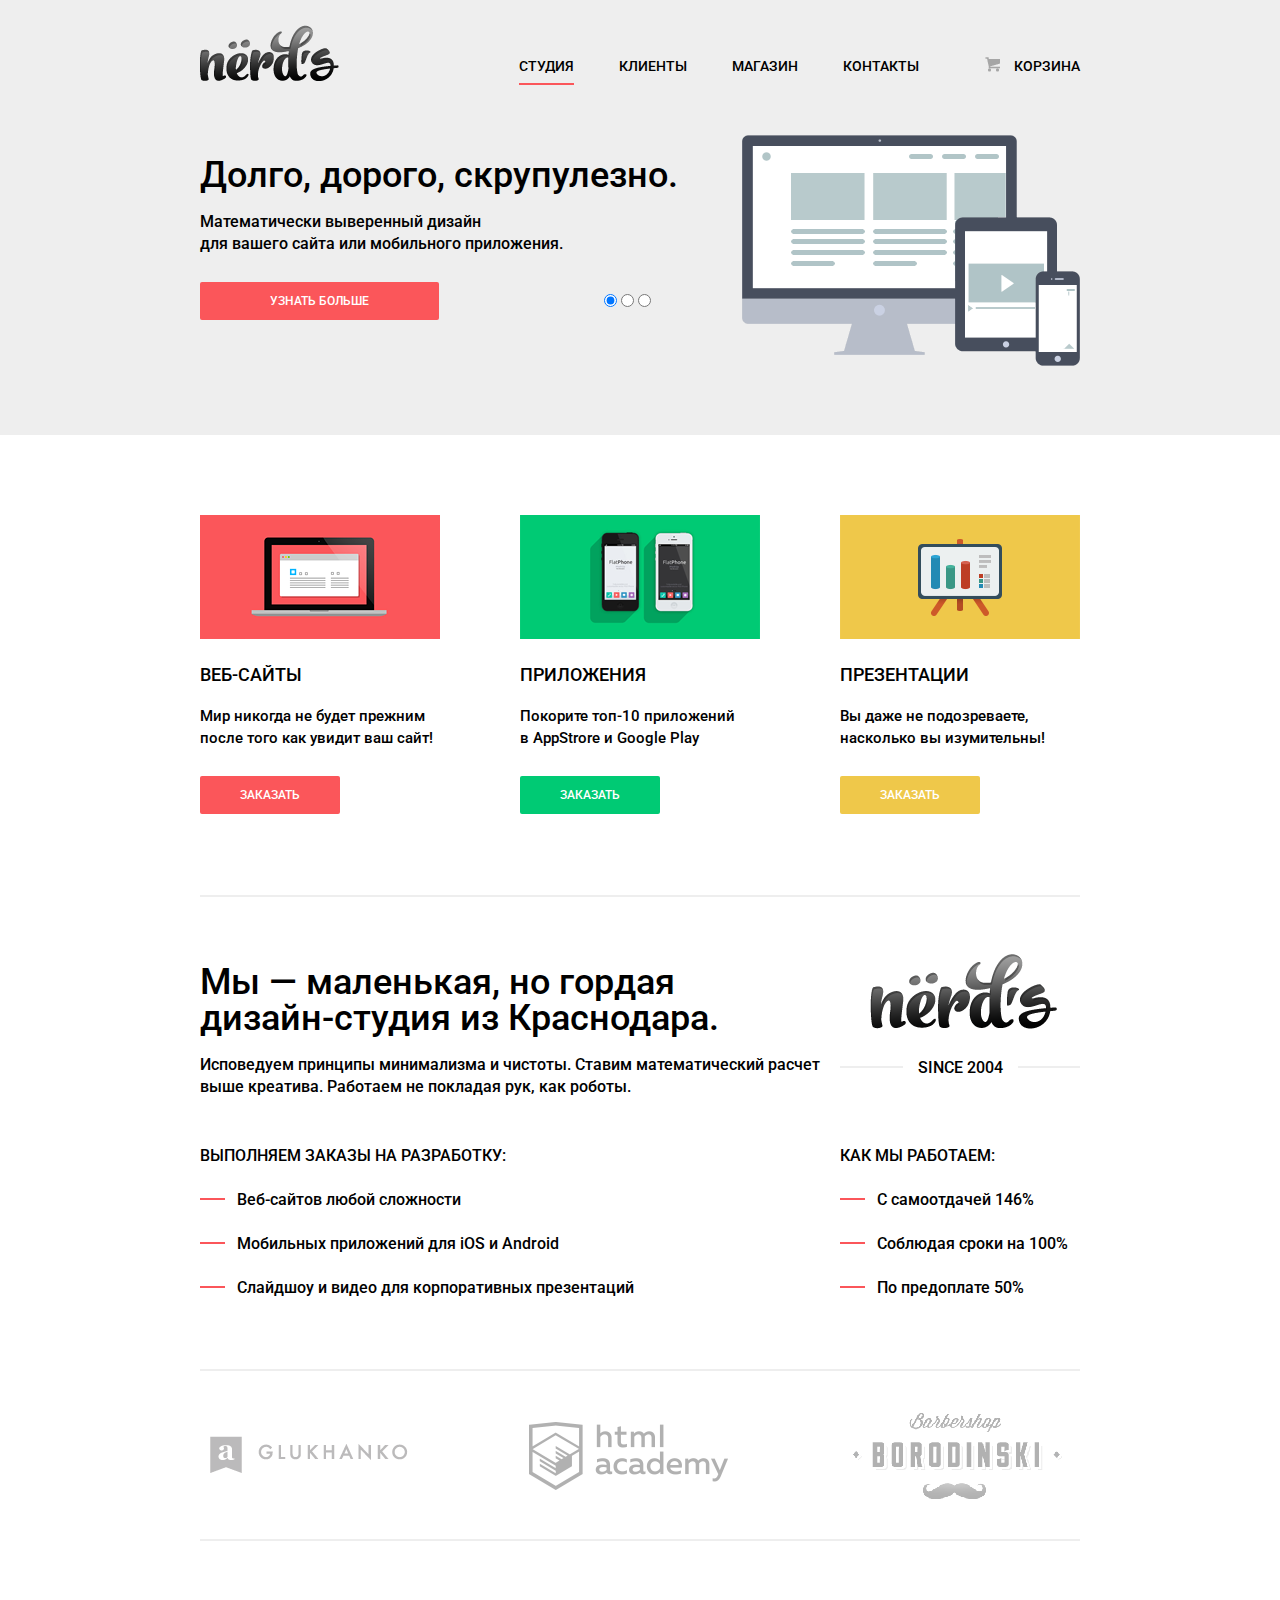
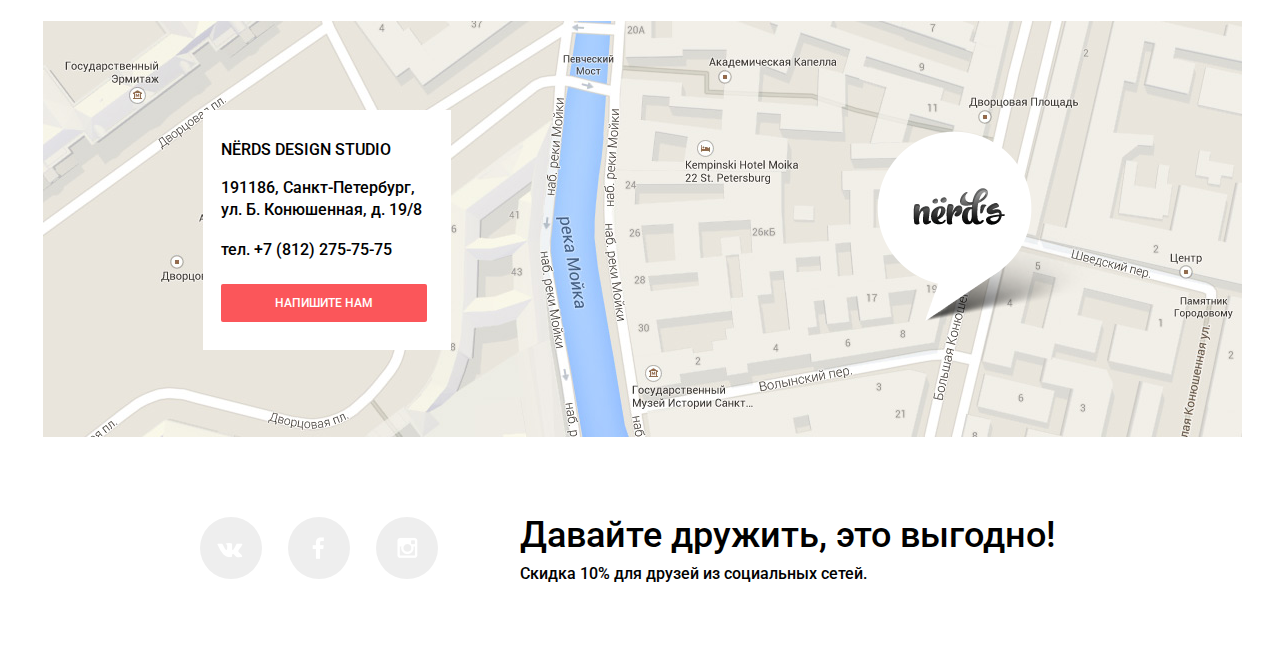
<file: index.html>
<!DOCTYPE html>
<html>
  <head>
    <meta charset="utf-8">
    <title>Nerds</title>
    <link href="https://fonts.googleapis.com/css?family=Roboto:400,500&amp;subset=cyrillic" rel="stylesheet">
    <link rel="stylesheet" href="css/normalize.css">
    <link rel="stylesheet" href="css/style.css">
  </head>
  <body class="inner-content">
    <header class="main-header">
      <div class="container clearfix">
        <div class="header">
          <nav class="main-navigation">
            <img class="logo-inner" src="img/top-logo.png" width="139px" height="56px">
            <ul>
              <li class="active">
                <span>Студия</span>
              </li>
              <li>
                <a href="#">Клиенты</a>
              </li>
              <li>
                <a href="#">Магазин</a>
              </li>
              <li>
                <a href="#">Контакты</a>
              </li>
            </ul>
          </nav>
          <div class="basket">
            <a class="login" href="#">Корзина</a>
          </div>
        </div>
      </div>
      <div class="container clearfix">
        <div class="slider-1 show">
          <div class="slider-left">
              <h2>Долго, дорого, скрупулезно.</h2>
              <p>Математически выверенный дизайн<br> для вашего сайта или мобильного приложения.</p>
            <a class="btn slider-btn red" href="#">Узнать больше</a>
            <div class="slider-controller">
              <input class="s1" type="radio" name="slider1" value="1" checked></input>
              <input class="s2" type="radio" name="slider1" value="2"></input>
              <input class="s3" type="radio" name="slider1" value="3"></input>
            </div>
          </div>
          <div class="slider-right">
            <img class="slider-img" src="img/Slider-1.png" width="340px" height="320px">
          </div>
        </div>
        <div class="slider-2">
          <div class="slider-left">
            <h2>Любите ли вы математику,<br> как любим ее мы?</h2>
            <p>Нашим дизайнерам мы удаляем нейроны, ответственные<br> за креатив, чтобы дать им возможность все просчитать</p>
            <a class="btn slider-btn red" href="#">Узнать больше</a>
            <div class="slider-controller">
              <input class="s4" type="radio" name="slider2" value="4"></input>
              <input class="s5" type="radio" name="slider2" value="5" checked></input>
              <input class="s6" type="radio" name="slider2" value="6"></input>
            </div>
          </div>
          <div class="slider-right">
            <img class="slider-img" src="img/Slider-2.png" width="340x" height="320px">
          </div>
        </div>
        <div class="slider-3">
          <div class="slider-left">
            <h2>Только наркотики,<br> только хардкор!</h2>
            <p>Все дизайнерские решения в нашей компании принимаются<br> только под воздействием качественных галлюциногенов</p>
            <a class="btn slider-btn red" href="#">Узнать больше</a>
            <div class="slider-controller">
              <input class="s7" type="radio" name="slider3" value="7"></input>
              <input class="s8" type="radio" name="slider3" value="8"></input>
              <input class="s9" type="radio" name="slider3" value="9" checked></input>
            </div>
          </div>
          <div class="slider-right">
            <img class="slider-img" src="img/Slider-3.png" width="340x" height="320px">
          </div>
        </div>
    </header>
    <main class="container">
      <section class="features clearfix">
        <div class="features-item">
          <img src="img/web-sites.png" width="240" height="124">
          <h3 class="features-name">Веб-сайты</h3>
          <p>Мир никогда не будет прежним<br> после того как увидит ваш сайт!</p>
          <a class="btn features-btn red" href="#">Заказать</a>
        </div>
        <div class="features-item">
          <img src="img/apps.png" width="240" height="124">
          <h3 class="features-name">Приложения</h3>
          <p>Покорите топ-10 приложений<br> в AppStrore и Google Play</p>
          <a class="btn features-btn green" href="#">Заказать</a>
        </div>
        <div class="features-item">
          <img src="img/presentation.png" width="240" height="124">
          <h3 class="features-name">Презентации</h3>
          <p>Вы даже не подозреваете,<br> насколько вы изумительны!</p>
          <a class="btn features-btn yellow" href="#">Заказать</a>
        </div>
      </section>
      <section class="promo clearfix">
        <div class="promo-left">
          <h2>Мы — маленькая, но гордая<br> дизайн-студия из Краснодара. </h2>
          <p>Исповедуем принципы минимализма и чистоты. Ставим математический расчет выше креатива. Работаем не покладая рук, как роботы.</p>
        </div>
        <div class="promo-right">
          <div class="promo-logo-container">
            <img class="promo-logo" src="img/nerds-logo-big.png" with="187px" height="75px">
          </div>
          <div class="tagline-wrapper">
            <p>since 2004</p>
          </div>
        </div>
      </section>
      <section class="promo2 clearfix">
        <div class="promo-left">
          <ul>
            <lh>Выполняем заказы на разработку:</lh>
            <li>Веб-сайтов любой сложности</li>
            <li>Мобильных приложений для iOS и Android</li>
            <li>Слайдшоу и видео для корпоративных презентаций</li>
          </ul>
        </div>
        <div class="promo-right">
          <ul>
            <lh>КАК Мы работаем:</lh>
            <li>С самоотдачей 146%</li>
            <li>Соблюдая сроки на 100%</li>
            <li>По предоплате 50%</li>
          </ul>
        </div>
      </section>
      <div class="partners-logos clearfix">
          <a class="partners-logo" href="#"><img src="img/glukhano-active.png"></a>
          <a class="partners-logo" href="#"><img src="img/html-academy-active.png"></a>
          <a class="partners-logo" href="#"><img src="img/borodinsky-active.png"></a>
      </div>
    </main>
    <div class="map">
      <div class="contacts">
      <div class="contacts-header">NЁRDS DESIGN STUDIO</div>
      <p>191186, Санкт-Петербург,<br> ул. Б. Конюшенная, д. 19/8</p>
      <p>тел. +7 (812) 275-75-75</p>
      <a href="#" class="btn contacts-btn red">Напишите нам</a>
      </div>
      <div class="map-marker">
        <img src="img/nerds-marker-background.png">
      </div>
      <div class="map-marker-logo">
        <img src="img/nerds-marker.png">
      </div>


      <img src="img/map.jpg">

    </div>
    <footer class="container clearfix">
      <div class="left-footer">
        <div class="round-btn">
          <div class="vk">
            <img src="img/.icon-vk.png">
          </div>
        </div>
        <div class="round-btn">
          <div class="fb">
            <img src="img/.icon-facebook.png">
          </div>
        </div>
        <div class="round-btn">
          <div class="inst">
            <img src="img/.icon-instagramm.png">
          </div>
        </div>
      </div>
      <div class="right-footer">
        <h2>Давайте дружить, это выгодно!</h2>
        <p>Скидка 10% для друзей из социальных сетей.</p>
      </div>
    </footer>
    <div class="modal-content">
      <button class="modal-content-close" type="button" title="Закрыть">Закрыть</button>
      <form class="post-form" action="https://echo.htmlacademy.ru" method="post">
      <div class="post-top-part clearfix">
        <div class="post-form-left">
          <label>Ваше имя:
            <input class="user" type="text" name="user" placeholder="представьтесь, пожалуйста">
          </label>
        </div>
        <div class="post-form-right">
          <label>Ваш e-mail:
            <input class="email" type="text" name="email" placeholder="для отправки ответа">
          </label>
        </div>
      </div>
        <div class="post-form-text">
          <label class="email-text">
            Текст письма:
            <textarea class="email-area" rows="5">В СВОБОДНОЙ ФОРМЕ</textarea>
          </label>
          <button class="btn post-form-btn red" type="submit">Отправить</button>
        </div>
      </form>
    </div>
    <script>
      var slider1 = document.querySelector(".slider-1");
      var slider2 = document.querySelector(".slider-2");
      var slider3 = document.querySelector(".slider-3");
      var s2 = document.querySelector(".s2");
      var s3 = document.querySelector(".s3");
      var s4 = document.querySelector(".s4");
      var s6 = document.querySelector(".s6");
      var s7 = document.querySelector(".s7");
      var s8 = document.querySelector(".s8");
      var link = document.querySelector(".contacts-btn");
      var popup = document.querySelector(".modal-content");
      var close = popup.querySelector(".modal-content-close");

      link.addEventListener("click", function(){
        event.preventDefault();
        popup.classList.toggle("modal-content-show");
      });
      close.addEventListener("click", function(event) {
        event.preventDefault();
        popup.classList.remove("modal-content-show");

      });

      s2.addEventListener("click", function(event){
        event.preventDefault();
        if (slider1.classList.contains("show")){
          slider1.classList.remove("show");
        }
        if (!slider2.classList.contains("show")){
          slider2.classList.add("show");
        }
        if (slider3.classList.contains("show")){
          slider3.classList.remove("show");
        }
      });

      s3.addEventListener("click", function(event){
        event.preventDefault();
        if (slider1.classList.contains("show")){
          slider1.classList.remove("show");
        }
        if (slider2.classList.contains("show")){
          slider2.classList.remove("show");
        }
        if (!slider3.classList.contains("show")){
          slider3.classList.add("show");
        }
      });

      s4.addEventListener("click", function(event){
        event.preventDefault();
        if (!slider1.classList.contains("show")){
          slider1.classList.add("show");
        }
        if (slider2.classList.contains("show")){
          slider2.classList.remove("show");
        }
        if (slider3.classList.contains("show")){
          slider3.classList.remove("show");
        }
      });

      s6.addEventListener("click", function(event){
        event.preventDefault();
        if (slider1.classList.contains("show")){
          slider1.classList.remove("show");
        }
        if (slider2.classList.contains("show")){
          slider2.classList.remove("show");
        }
        if (!slider3.classList.contains("show")){
          slider3.classList.add("show");
        }
      });

      s7.addEventListener("click", function(event){
        event.preventDefault();
        if (!slider1.classList.contains("show")){
          slider1.classList.add("show");
        }
        if (slider2.classList.contains("show")){
          slider2.classList.remove("show");
        }
        if (slider3.classList.contains("show")){
          slider3.classList.remove("show");
        }
      });

      s8.addEventListener("click", function(event){
        event.preventDefault();
        if (slider1.classList.contains("show")){
          slider1.classList.remove("show");
        }
        if (!slider2.classList.contains("show")){
          slider2.classList.add("show");
        }
        if (slider3.classList.contains("show")){
          slider3.classList.remove("show");
        }
      });

    </script>
  </body>
</html>
</file>
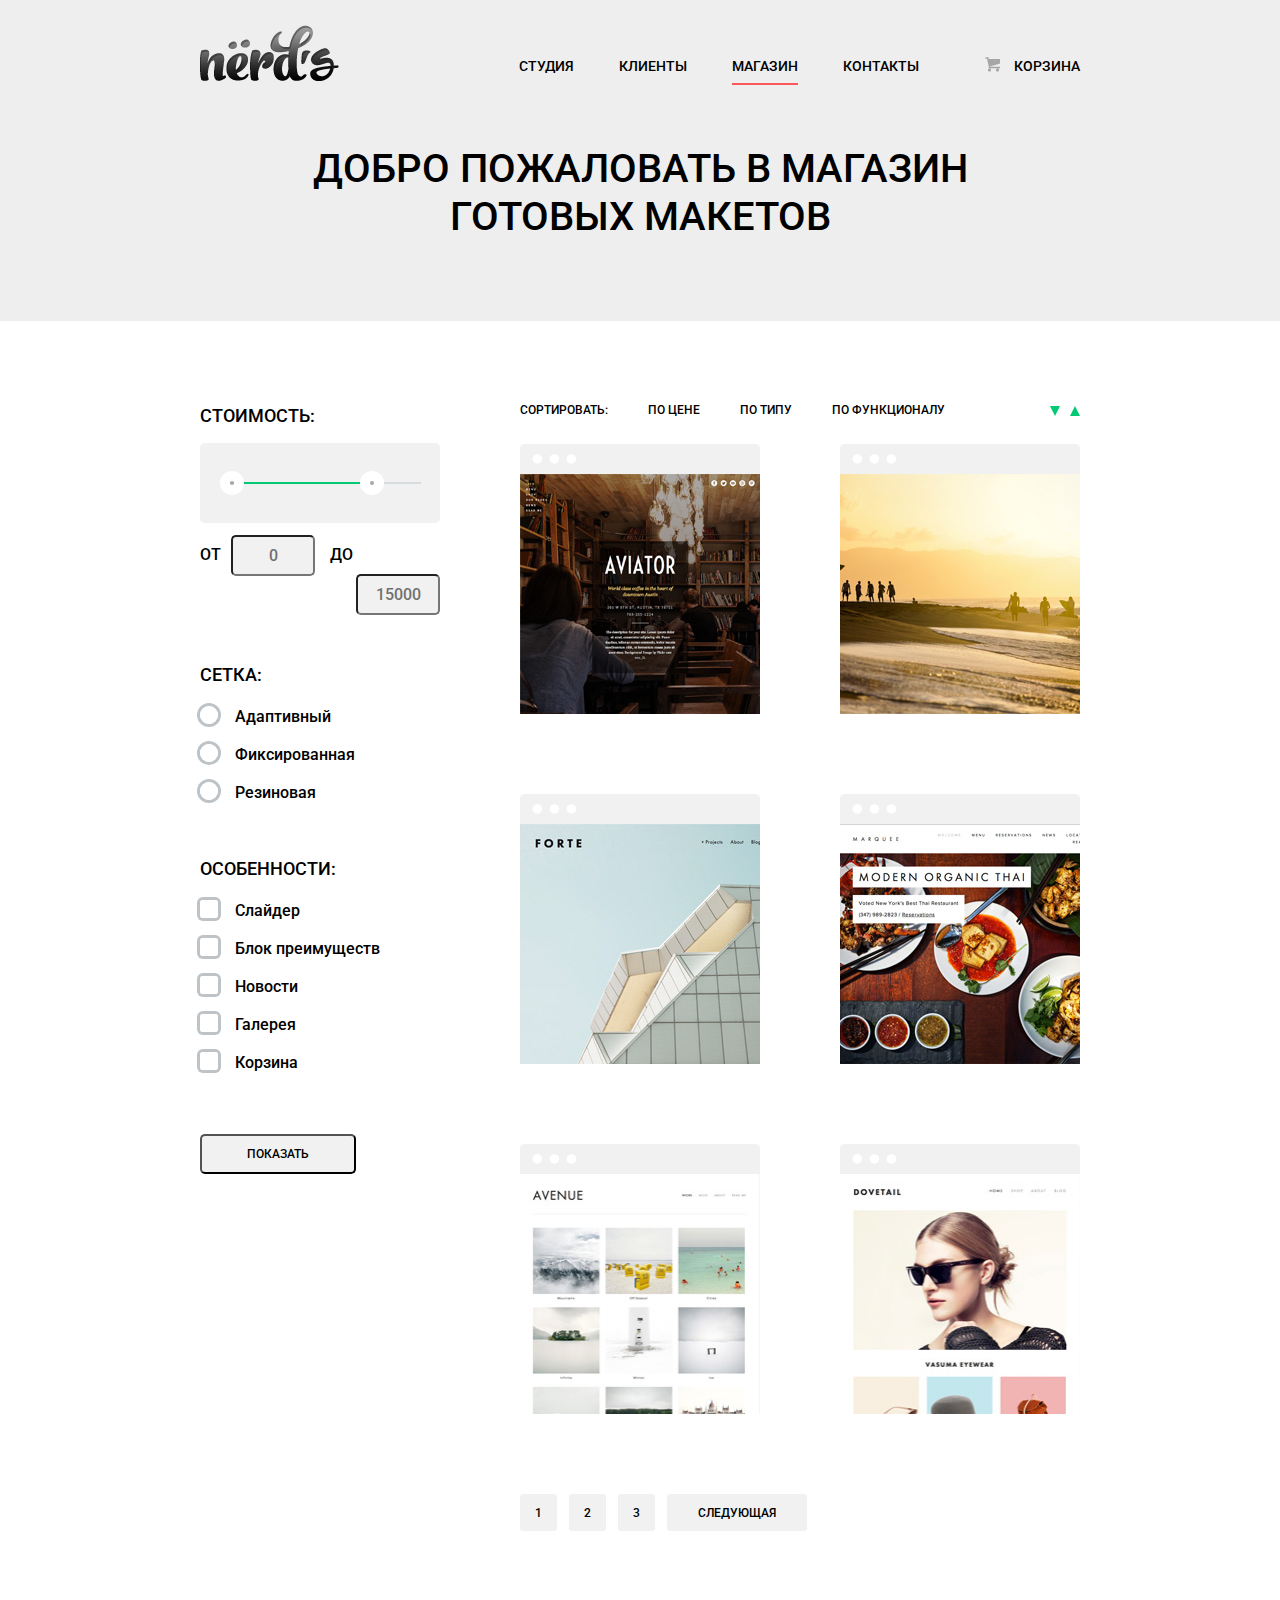
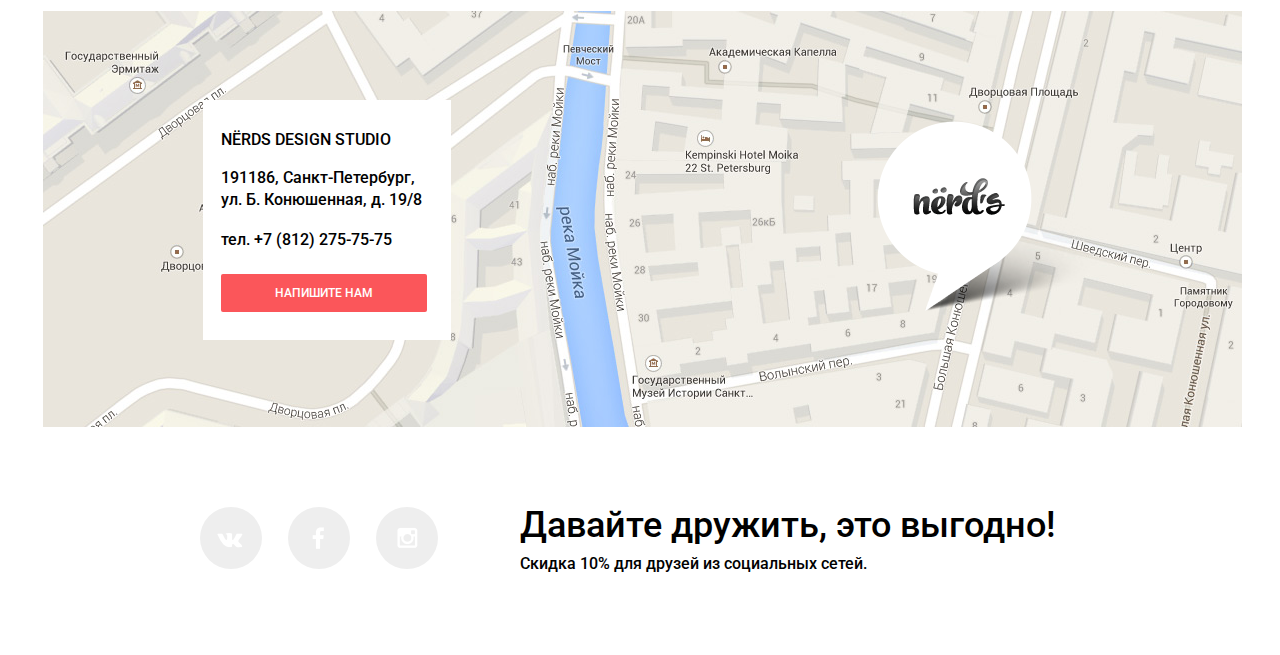
<file: catalog.html>
<!DOCTYPE html>
<html>
  <head>
    <meta charset="utf-8">
    <title>Nerds - catalog</title>
    <link href="https://fonts.googleapis.com/css?family=Roboto:400,500&amp;subset=cyrillic" rel="stylesheet">
    <link rel="stylesheet" href="css/normalize.css">
    <link rel="stylesheet" href="css/style.css">
  </head>
  <body class="inner-content">
    <header class="main-header">
      <div class="container clearfix">
        <div class="header">
          <nav class="main-navigation">
            <img class="logo-inner" src="img/top-logo.png" width="139px" height="56px">
            <ul>
              <li>
                <a href="#">Студия</a>
              </li>
              <li>
                <a href="#">Клиенты</a>
              </li>
              <li class="active">
                <span>Магазин</span>
              </li>
              <li>
                <a href="#">Контакты</a>
              </li>
            </ul>
          </nav>
          <div class="basket">
            <a class="login" href="#">Корзина</a>
          </div>
        </div>
      </div>
      <div class="container clearfix">
        <b>Добро пожаловать в магазин<br> готовых макетов</b>
      </div>
    </header>
    <main class="gallery container clearfix">
      <div class="gallery-left">
        <form class="gallery-nav" action="https://echo.htmlacademy.com" method="post">
            <h2 class="gallery-form-header">СТОИМОСТЬ:</h2>
            <div class="gallery-price-bar">
              <div class="bar-line"></div>
              <div class="first-ball"></div>
              <div class="second-ball"></div>
            </div>
            <div class="from-to clearfix">
              <div class="from">ОТ</div>
              <input class="min-price" type="text" name="min-price" value="" placeholder="0">
              <div class="to">ДО</div>
              <input class="max-price" type="text" name="max-price" value="" placeholder="15000">
            </div>
            <h2>СЕТКА:</h2>
              <ul>
                <li>
                  <input type="radio" name="gallery-web" value="adaptive" id="adaptive">
                  <label for="adaptive">Адаптивный</label>
                </li>
                <li>
                  <input type="radio" name="gallery-web" value="fixed" id="fixed">
                  <label for="fixed">Фиксированная</label>
                </li>
                <li>
                  <input type="radio" name="gallery-web" value="rubber" id="rubber">
                  <label for="rubber">Резиновая</label>
                </li>
              </ul>
            <h2>ОСОБЕННОСТИ:</h2>
              <ul>
                <li>
                  <input type="checkbox" name="slider" value="slider" id="slider">
                  <label for="slider">Слайдер</label>
                </li>
                <li>
                  <input type="checkbox" name="benefits" value="benefits" id="benefits">
                  <label for="benefits">Блок преимуществ</label>
                </li>
                <li>
                  <input type="checkbox" name="news" value="news" id="news">
                  <label for="news">Новости</label>
                </li>
                <li>
                  <input type="checkbox" name="gallery" value="gallery" id="gallery">
                  <label for="gallery">Галерея</label>
                </li>
                <li>
                  <input type="checkbox" name="cart" value="cart" id="cart">
                  <label for="cart">Корзина</label>
                </li>
              </ul>
            <button class="show-btn" type="submit">Показать</button>
          </form>
      </div>
      <div class="gallery-right">
        <div class="gallery-top-nav clearfix">
          <ul>
              <li>
                Сортировать:
              </li>
              <li>
                <a href="#">По цене</a>
              </li>
              <li>
                <a href="#">По типу</a>
              </li>
              <li>
                <a href="#">По функционалу</a>
              </li>
            </ul>
          <div class="nav-arrows-sorting">
            <a href="#" class="down-arrow"></a>
            <a href="#" class="up-arrow"></a>
          </div>
        </div>
        <div class="gallery-showcase clearfix">
        <div class="maket">
          <div class="browser">
            <img src="img/browser.png" alt="browser" width="240px" height="30px">
          </div>
          <div class="maket-prev">
            <img src="img/Aviator.jpg" alt="maket1" width="240px" height="240px">
            <div class="maket-hover-cover">
              <h4 class="maket-name">Aviator</h4>
              <p class="maket-descr">Одностраничный макет с авторским дизайном</p>
              <a href="#" class="btn red maketbtn">8000 Р.</a>
            </div>
          </div>
        </div>
        <div class="maket">
          <div class="browser">
            <img src="img/browser.png" alt="browser" width="240px" height="30px">
          </div>
          <div class="maket-prev">
            <img src="img/sunset.jpg" alt="maket2" width="240px" height="240px">
            <div class="maket-hover-cover">
              <h4 class="maket-name">Sunset</h4>
              <p class="maket-descr">Интернет-магазин с личным кабинетом</p>
              <a href="#" class="btn red maketbtn">10000 Р.</a>
            </div>
          </div>
        </div>
        <div class="maket">
          <div class="browser">
            <img src="img/browser.png" alt="browser" width="240px" height="30px">
          </div>
          <div class="maket-prev">
            <img src="img/forte.jpg" alt="maket3" width="240px" height="240px">
            <div class="maket-hover-cover">
              <h4 class="maket-name">FORTE</h4>
              <p class="maket-descr">Отличный макет для личного блога</p>
              <a href="#" class="btn red maketbtn">5000 Р.</a>
            </div>
          </div>
        </div>
        <div class="maket">
          <div class="browser">
            <img src="img/browser.png" alt="browser" width="240px" height="30px">
          </div>
          <div class="maket-prev">
            <img src="img/marquee.jpg" alt="maket4" width="240px" height="240px">
            <div class="maket-hover-cover">
              <h4 class="maket-name">Modern Organic<br>THAI</h4>
              <p class="maket-descr">Сайт для ресторана быстрого питания</p>
              <a href="#" class="btn red maketbtn">12000 Р.</a>
            </div>
          </div>
        </div>
        <div class="maket">
          <div class="browser">
            <img src="img/browser.png" alt="browser" width="240px" height="30px">
          </div>
          <div class="maket-prev">
            <img src="img/avenue.jpg" alt="maket1" width="240px" height="240px">
            <div class="maket-hover-cover">
              <h4 class="maket-name">AVENUE</h4>
              <p class="maket-descr">Макет для блога о путешествиях</p>
              <a href="#" class="btn red maketbtn">8000 Р.</a>
            </div>
          </div>
        </div>
        <div class="maket">
          <div class="browser">
            <img src="img/browser.png" alt="browser" width="240px" height="30px">
          </div>
          <div class="maket-prev">
            <img src="img/dovetail.jpg" alt="maket1" width="240px" height="240px">
            <div class="maket-hover-cover">
              <h4 class="maket-name">DOVETAIL</h4>
              <p class="maket-descr">Интернет-магазин с галереей товаров</p>
              <a href="#" class="btn red maketbtn">14000 Р.</a>
            </div>
          </div>
        </div>
      </div>
        <div class="gallery-pagginator clearfix">
          <a class="pagginator-btn" name="one" value="1" title="1">1</a>
          <a class="pagginator-btn" name="two" value="2" title="2">2</a>
          <a class="pagginator-btn" name="three" value="3" title="3">3</a>
          <a class="pagginator-btn" name="next" value="next" title="Следующая">Следующая</a>
        </div>
      </div>
    </main>
    <div class="map">
      <div class="contacts">
      <div class="contacts-header">NЁRDS DESIGN STUDIO</div>
      <p>191186, Санкт-Петербург,<br> ул. Б. Конюшенная, д. 19/8</p>
      <p>тел. +7 (812) 275-75-75</p>
      <a href="#" class="btn contacts-btn red">Напишите нам</a>
      </div>
      <div class="map-marker">
        <img src="img/nerds-marker-background.png">
      </div>
      <div class="map-marker-logo">
        <img src="img/nerds-marker.png">
      </div>


      <img src="img/map.jpg">

    </div>
    <footer class="container clearfix">
      <div class="left-footer">
        <div class="round-btn">
          <div class="vk">
            <img src="img/.icon-vk.png">
          </div>
        </div>
        <div class="round-btn">
          <div class="fb">
            <img src="img/.icon-facebook.png">
          </div>
        </div>
        <div class="round-btn">
          <div class="inst">
            <img src="img/.icon-instagramm.png">
          </div>
        </div>
      </div>
      <div class="right-footer">
        <h2>Давайте дружить, это выгодно!</h2>
        <p>Скидка 10% для друзей из социальных сетей.</p>
      </div>
    </footer>
    <div class="modal-content">
      <button class="modal-content-close" type="button" title="Закрыть">Закрыть</button>
      <form class="post-form" action="https://echo.htmlacademy.ru" method="post">
      <div class="post-top-part clearfix">
        <div class="post-form-left">
          <label>Ваше имя:
            <input class="user" type="text" name="user" placeholder="представьтесь, пожалуйста">
          </label>
        </div>
        <div class="post-form-right">
          <label>Ваш e-mail:
            <input class="email" type="text" name="email" placeholder="для отправки ответа">
          </label>
        </div>
      </div>
        <div class="post-form-text">
          <label class="email-text">
            Текст письма:
            <textarea class="email-area" rows="5">В СВОБОДНОЙ ФОРМЕ</textarea>
          </label>
          <button class="btn post-form-btn red" type="submit">Отправить</button>
        </div>
      </form>
    </div>
    <script>
      var slider1 = document.querySelector(".slider-1");
      var slider2 = document.querySelector(".slider-2");
      var slider3 = document.querySelector(".slider-3");
      var s2 = document.querySelector(".s2");
      var s3 = document.querySelector(".s3");
      var s4 = document.querySelector(".s4");
      var s6 = document.querySelector(".s6");
      var s7 = document.querySelector(".s7");
      var s8 = document.querySelector(".s8");
      var link = document.querySelector(".contacts-btn");
      var popup = document.querySelector(".modal-content");
      var close = popup.querySelector(".modal-content-close");

      link.addEventListener("click", function(){
        event.preventDefault();
        popup.classList.toggle("modal-content-show");
      });
      close.addEventListener("click", function(event) {
        event.preventDefault();
        popup.classList.remove("modal-content-show");

      });





      s2.addEventListener("click", function(event){
        event.preventDefault();
        if (slider1.classList.contains("show")){
          slider1.classList.remove("show");
        }
        if (!slider2.classList.contains("show")){
          slider2.classList.add("show");
        }
        if (slider3.classList.contains("show")){
          slider3.classList.remove("show");
        }
      });

      s3.addEventListener("click", function(event){
        event.preventDefault();
        if (slider1.classList.contains("show")){
          slider1.classList.remove("show");
        }
        if (slider2.classList.contains("show")){
          slider2.classList.remove("show");
        }
        if (!slider3.classList.contains("show")){
          slider3.classList.add("show");
        }
      });

      s4.addEventListener("click", function(event){
        event.preventDefault();
        if (!slider1.classList.contains("show")){
          slider1.classList.add("show");
        }
        if (slider2.classList.contains("show")){
          slider2.classList.remove("show");
        }
        if (slider3.classList.contains("show")){
          slider3.classList.remove("show");
        }
      });

      s6.addEventListener("click", function(event){
        event.preventDefault();
        if (slider1.classList.contains("show")){
          slider1.classList.remove("show");
        }
        if (slider2.classList.contains("show")){
          slider2.classList.remove("show");
        }
        if (!slider3.classList.contains("show")){
          slider3.classList.add("show");
        }
      });

      s7.addEventListener("click", function(event){
        event.preventDefault();
        if (!slider1.classList.contains("show")){
          slider1.classList.add("show");
        }
        if (slider2.classList.contains("show")){
          slider2.classList.remove("show");
        }
        if (slider3.classList.contains("show")){
          slider3.classList.remove("show");
        }
      });

      s8.addEventListener("click", function(event){
        event.preventDefault();
        if (slider1.classList.contains("show")){
          slider1.classList.remove("show");
        }
        if (!slider2.classList.contains("show")){
          slider2.classList.add("show");
        }
        if (slider3.classList.contains("show")){
          slider3.classList.remove("show");
        }
      });

    </script>
  </body>
</html>
</file>
<file: css/style.css>
.inner-content h2 {
  margin-top: 42px;
  margin-bottom: 18px;
  font-size: 36px;
  line-height: 36px;
  font-weight: 500;
}
.inner-content h3 {
  margin-top: 15px;
  margin-bottom: 15px;
  font-size: 18px;
  line-height: 30px;
  font-weight: 500;
  text-transform: uppercase;
}
.inner-content h2+h3 {
  margin-top: 28px;
}
.inner-content h2+p {
  margin-top: 0px;
}
.inner-content h3+p {
  margin-top: 0px;
}
.features p {
  font-size: 15px;
}

.inner-content p {
  margin: 22px 0;
  font-weight: 500;
  line-height: 22px;
}
b {
  display: block;
  font-weight: 500;
  font-size: 40px;
  line-height: 48px;
  text-align: center;
  text-transform: uppercase;
  margin-top: 30px;
  margin-bottom: 80px;
}

html,
body {
  min-height: 2255px;
  margin: 0;
  padding: 0;
  font-family: 'Roboto', 'Arial', sans-serif;
  font-weight: normal;
  font-size: 16px;
  line-height: 22px;
  font-weight: 500;
  background: #FFFFFF;
  color: #000;
  position: relative;
}

.container {
  width: 880px;
  margin: 0 auto;
  padding: 0 10px;
  /*background-color: lightgreen;*/
}

.clearfix::after {
  content: "";
  display: table;
  clear: both;
}

.main-header {
  padding-top: 25px;
  background-color: #eeeeee;
  margin-bottom: 80px;
}
.header {
  float: left;
  margin-bottom: 30px;
}

.main-navigation {
  float: left;
  width: 720px;
  margin-right: 60px;
  /*background: red;*/
}

.logo-inner {
  display: block;
  float: left;
  width: 139px;
  height: 56px;
  margin-right: 20px;
}

.main-navigation ul,
.basket {
  display: block;
  float: left;
  margin: 0px;
  padding: 0px;
  list-style: none;
  font-size: 0px;
  /*background: green;*/
  width: 560px;
  text-align: right;

}
.main-navigation li {
  display: inline-block;
  vertical-align: top;
  font-size: 14px;
  line-height: 22px;
  margin-left: 45px;
  /*background: grey;*/

}

.main-navigation a,
.basket a {
  display: block;
  color: #000;
  text-decoration: none;
  /*background: blue;*/
  font-size: 14px;
  padding-top: 30px;
  padding-bottom: 8px;
  text-transform: uppercase;
}

.main-navigation .active {
  position: relative;
  background-color: none;
}

.main-navigation .active span {
  display: block;
  color: #000;
  /*background: blue;*/
  font-size: 14px;
  padding-top: 30px;
  padding-bottom: 8px;
  text-transform: uppercase;
}

.main-navigation .active::after {
  content: "";
  position: absolute;
  right: 0px;
  bottom: 0px;
  left: 0px;
  height: 2px;
  background-color: #fb565a;
}

.main-navigation a:hover,
.basket a:hover {
  color: #fb565a;
}

.basket {
  width: 100px;
  float: right;
  position: relative;
}
.basket a {
  text-align: right;
}
.basket::before {
  content: "";
  position: absolute;
  top: 32px;
  left: 5px;
  width: 15px;
  height: 15px;
  background: url("../img/.icon-basket.png") no-repeat;
  background-position: 0px 0px;
}
.basket:hover::before {
  background: url("../img/.icon-basket copy 3.png") no-repeat;
}



.slider-1,
.slider-2,
.slider-3 {
  display: none;
}

.show {
  display: block;
}

.slider-left {
  width: 480px;
  /*background-color: blue;*/
  float: left;
}


.slider-right {
  width: 400px;
  height: 320px;
  /*background-color: blue;*/
  margin: 0px;
  float: right;
  text-align: right;
  padding: 0px;
}
.slider-right img {
  width: 340px;
  height: 320px;
}

.slider-controller {
  display: inline-block;
  /*background-color: yellow;*/
  margin-top: 14px;
  margin-left: 145px;
}
.btn {
  display: inline-block;
  margin-top: 5px;
  margin-right: 16px;
  padding: 10px 70px;
  font-weight: 500;
  font-size: 12px;
  line-height: 18px;
  font-family: 'Roboto', 'Arial', sans-serif;
  vertical-align: top;
  text-align: center;
  color: #ffffff;
  text-transform: uppercase;
  text-decoration: none;

  border: none;
  outline: none;
  cursor: pointer;
  border-radius: 2px;
}
.red {
  background-color: #fb565a;
}
.red:hover {
  background-color: #d6494d;
}
.red .active {
  background-color: #b63538;
}
.green {
  background-color: #00ca74;
}
.green:hover {
  background-color: #01a25e;
}
.green .active {
  background-color: #009053;
}
.yellow {
  background-color: #efc84a;
}
.yellow:hover {
  background-color: #d6ae2c;
}
.yellow .active {
  background-color: #c09b24;
}

.features {
  margin-bottom: 140px;
  position: relative;
}
.features-btn {
  padding: 10px 40px;
}
.contacts-btn {
  padding: 10px 54px;
}

.features-item {
  float: left;
  width: 240px;
  margin-right: 80px;
  }

.features-item:last-child {
  margin-right: 0px;
}
.features::before {
  content: "";
  display: block;
  border-bottom: 2px solid #eeeeee;
  position: absolute;
  top: 380px;
  left: 0px;
  width: 880px;
}
.promo2 {
  margin-bottom: 70px;
}
.promo-left {
  width: 620px;
  margin-right: 20px;
  float: left;
  /*background: lightgreen;*/
}
.promo-right {
  width: 240px;
  float: right;
  /*background: lightgreen;*/
}
.promo h2 {
  margin-top: 10px;
}

.promo-logo-container {
  text-align: center;
  /*background: lightyellow;*/
  padding: 0 30px;
}
.tagline-wrapper {
  text-align: center;
}
.tagline-wrapper::after {
  content: "";
  display: block;
  border-bottom: 2px solid #eeeeee;
  position: relative;
  top: -35px;
  z-index: 1;
}
.promo-right p {
  display: inline-block;
  padding-left: 15px;
  padding-right: 15px;
  text-transform: uppercase;
  z-index: 2;
  background: #fff;
  text-align: center;
  position: relative;
}
.promo2 ul {
  margin: 0px;
  margin-top: 25px;
  padding: 0px;
  list-style: none;
}
.promo2 lh {
  text-transform: uppercase;
}
.promo2 li {
  margin-top: 22px;
  padding-left: 37px;
  background: #fff;
  position: relative;
}
.promo2 li::before {
  content: "";
  display: block;
  border-bottom: 2px solid #fb565a;
  position: absolute;
  top: 9px;
  left: 0px;
  width: 25px;
}
.partners-logos {
  border-top: 2px solid #eeeeee;
  border-bottom: 2px solid #eeeeee;
  vertical-align: middle;
  height: 168px;
  margin-bottom: 80px;
}
.partners-logo {
  display: inline-block;
  width: 240px;
  margin-right: 60px;
  /*background: lightyellow;*/
  opacity: 0.3;
  vertical-align: middle;
}
.partners-logo:hover {
  opacity: 1.0;
}
.partners-logo:last-child {
  float: right;
  margin-right: 0px;
}
.partners-logo img {
  display: inline-block;
  /*background: lightgreen;*/
}

/*+++++++++++++++++++++++++++Gallery++++++++++++++++++++++++++++++*/

.gallery-price-bar {
  position: relative;
  width: 240px;
  height: 80px;
  margin-top: 12px;
  background: #f1f1f1;
  border-radius: 5px;
  margin-bottom: 12px;
}
.bar-line {
  position: absolute;
  display: block;
  border: 1px solid #00ca74;
  width: 140px;
  left: 30px;
  top: 39px;
}
.bar-line::after {
  content: "";
  display: block;
  border: 1px solid #d7dcde;
  width: 50px;
  position: absolute;
  right: -50px;
  top: -1px;
}
.first-ball {
  position: absolute;
  display: block;
  border: 10px solid #fff;
  border-radius: 50%;
  top: 28px;
  left: 20px;
}
.first-ball::after {
  content: "";
  position: relative;
  display: block;
  border: 2px solid #ababab;
  border-radius: 50%;
}
.second-ball {
  position: absolute;
  display: block;
  border: 10px solid #fff;
  border-radius: 50%;
  top: 28px;
  left: 160px;
}
.second-ball::after {
  content: "";
  position: relative;
  display: block;
  border: 2px solid #ababab;
  border-radius: 50%;
}
.from-to {
  vertical-align: middle;
  margin-bottom: 45px;
}

.from {
  float: left;
  margin-right: 10px;
  vertical-align: middle;
  line-height: 39px;
}
.min-price {
  float: left;
  width: 76px;
  height: 35px;
  display: block;
  background: #f1f1f1;
  border-radius: 5px;
  color: #000;
  margin-right: 15px;
  text-align: center;
  box-shadow: none;
}
.to {
  float: left;
  margin-right: 10px;
  vertical-align: middle;
  line-height: 39px;
}
.max-price {
  float: right;
  width: 76px;
  height: 35px;
  display: block;
  background: #f1f1f1;
  border-radius: 5px;
  color: #000;
  text-align: center;

}
.gallery ul {
  padding: 0px;
  margin-bottom: 50px;
}


.gallery li {
  margin-bottom: 16px;
  padding: 0px;
  list-style: none;
}

.gallery-left li {
  padding-left: 35px;
}
.gallery input[type="radio"],
.gallery input[type="checkbox"] {
  display: none;
}

label {
  position: relative;
}
input[type="radio"] + label::before,
input[type="checkbox"] + label::before {
  content: "";
  position: absolute;
  width: 12px;
  height: 12px;
  left: -35px;
  vertical-align: middle;
  border: 3px solid #fff;
  box-shadow: 0 0 0 3px #bdc3c7;
}

input[type="radio"] + label::before {
  border-radius: 50%;
}
input[type="checkbox"] + label::before {
  border-radius: 3px;
}

input[type="radio"]:checked ~ label::after {
  content: "";
  position: absolute;
  width: 10px;
  height: 10px;
  border-radius: 50%;
  background: #bdc3c7;
  left: -31px;
  top: 3px;
}

input[type="checkbox"]:checked ~ label::after {
  content: "";
  position: absolute;
  width: 15px;
  height: 5px;
  left: -33px;
  top: -6px;
  border: 5px solid #bdc3c7;
  border-top-color: transparent;
  border-right-color: transparent;
  transform:rotate(-45deg);
}

.show-btn {
  width: 156px;
  height: 40px;
  border-radius: 5px;
  margin-top: 10px;
  text-transform: uppercase;
  font-size: 12px;
  line-height: 18px;
  background: #f1f1f1;
}
.show-btn:hover {
  background: #e5e5e5;
}

.gallery a {
  text-decoration: none;
  font-size: 12px;
  line-height: 18px;
  color: #000;
  text-transform: uppercase;
}
.gallery-top-nav li,
.gallery-top-nav ul{
  margin: 0px;

}


.gallery-top-nav li {
  float: left;
  margin-right: 40px;
  text-decoration: none;
  font-size: 12px;
  line-height: 18px;
  color: #000;
  text-transform: uppercase;
  margin-bottom: 25px;
}

.nav-arrows-sorting {
  float: right;
  position: relative;
}
.down-arrow {
  position: absolute;
  display: block;
  border: 10px solid #00ca74;
  border-left-width: 5px;
  border-right-width: 5px;
  border-top-color: #00ca74;
  border-bottom: 0px;
  border-left-color: transparent;
  border-right-color: transparent;
  right: 20px;
  top: 5px;
}

.up-arrow {
  position: absolute;
  display: block;
  border: 10px solid #00ca74;
  border-left-width: 5px;
  border-right-width: 5px;
  border-bottom-color: #00ca74;
  border-top: 0px;
  border-left-color: transparent;
  border-right-color: transparent;
  right: 0px;
  top: 5px;
}

.gallery h2 {
  font-size: 18px;
  line-height: 30px;
  margin: 0px;
  padding: 0px;
}
.gallery-left {
  /*background: lightgrey;*/
  float: left;
  width: 240px;
  margin-right: 80px;
}
.gallery-right {
  /*background: lightgreen;*/
  float: right;
  width: 560px;
}
.maket {
  width: 240px;
  margin-right: 80px;
  float: left;
}
.maket:nth-child(2),
.maket:nth-child(4),
.maket:nth-child(6) {
  margin-right: 0px;
}
.browser {
  width: 240px;
  height: 30px;
}
.maket-prev {
  position: relative;
  width: 240px;
  height: 240px;
  margin-bottom: 80px;
}
.maket-hover-cover {
  display: none;
  position: absolute;
  top: 20px;
  left: 20px;
  background: #fff;
  width: 160px;
  height: 140px;
  text-align: center;
  padding: 30px 20px;
  transition-duration: 2s;
}
.maket-prev img:hover ~ .maket-hover-cover {
  display: block;
  z-index: 10;
}

.go-on{
  display: block;
}
.maket-hover-cover h4 {
  font-size: 18px;
  text-transform: uppercase;
  margin: 0px;
  margin-bottom: 14px;
  padding: 0px;
}
.maket-hover-cover p {
  font-size: 14px;
  line-height: 18px;
  margin: 0px;
  margin-bottom: 0px;
  padding: 0px;
}

.maketbtn {
  display: block;
  padding: 10px 10px;
  width: 120px;
  position: absolute;
  bottom: 30px;
  left: 30px;
  font-size: 18px;

}
.gallery-pagginator {
  margin-bottom: 80px;
  vertical-align: middle;
}
.pagginator-btn {
  display: inline-block;
  vertical-align: middle;
  text-align: center;
  padding-top: 10px;
  width: 37px;
  height: 27px;
  border-radius: 3px;
  margin-right: 8px;
  font-size: 12px;
  line-height: 37px;
  background: #f1f1f1;
}
.pagginator-btn:hover {
  background: #e5e5e5;
}
.pagginator-btn:last-child {
  width: 140px;
  text-transform: uppercase;
}
.map {
  width: 1195px;
  height: 416px;
  margin: 0 auto;
  position: relative;
  margin-bottom: 80px;
}
.contacts {
  position: absolute;
  background: #FFF;
  width: 230px;
  height: 240px;
  top: 89px;
  left: 160px;
  padding-left: 18px;
}
.contacts-header {
  margin: 0px;
  margin-top: 25px;
  font-size: 16px;
  line-height: 30px;
  text-transform: uppercase;
}
.contacts p {
  margin-top: 12px;
  margin-bottom: 18px;
}
.map-marker {
  position: absolute;
  top: 110px;
  right: 130px;
}
.map-marker-logo {
  position: absolute;
  top: 167px;
  right: 233px;
}
.left-footer {
  width: 240px;
  margin-right: 80px;
  float: left;
  /*background: lightgreen;*/
}
.right-footer {
  /*background: lightgreen;*/
}
.round-btn {
  float: left;
  width: 62px;
  height: 62px;
  border-radius: 50%;
  background-color: #eeeeee;
  margin-right: 26px;
  position: relative;
}
.round-btn:hover {
  background-color: #fb565a;
}
.vk {
  position: absolute;
  top: 25px;
  left: 17px;
}
.fb {
  position: absolute;
  top: 20px;
  left: 24px;
}
.inst {
  position: absolute;
  top: 20px;
  left: 21px;
}
.round-btn:last-child {
  margin-right: 0px;
}
.right-footer h2 {
  margin-bottom: 10px;
}
.modal-content {
  display: none;
  position: fixed;
  width: 470px;
  height: 360px;
  top: 275px;
  left: 33%;
  background: #fff;
  box-shadow: 5px 5px 10px #000;
  padding: 50px 80px;
}
.modal-content-show {
  display: block;
}
.post-top-part {
  margin-bottom: 20px;
}
.post-form-left {
  width: 220px;

  float: left;
  margin-right: 20px;
}
.post-form-right {
  width: 220px;
  float: left;
}
.user, .email, .email-area {
  width: 202px;
  height: 38px;
  margin-top: 10px;
  font-size: 12px;
  color: #000;
  padding-left: 14px;
  line-height: 18px;
  border-style: solid;
  border: solid 2px #d7dcde;
  border-radius: 4px;
  text-transform: uppercase;
}
.email-area {
  width: 440px;
  margin-top: 12px;
  height: 98px;
  padding-top: 10px;
}


.post-form-text {
  float: left;
  width: 460px;
}

.post-form-btn {
  width: 460px;
  margin-top: 48px;
}

.modal-content-close {
  position:absolute;
  top: 5px;
  right: 5px;
  width: 42px;
  height: 42px;
  font-size: 0;
  background-color: #fb565a;
  border-radius: 50%;
  border: 0;
  outline: 0;
  cursor: pointer;
}
.modal-content-close::before,
.modal-content-close::after {
  content: "";
  position: absolute;
  top: 19px;
  left: 8px;
  width: 26px;
  height: 5px;
  background-color: #fff;
  border-radius: 1px;
}
.modal-content-close::before {
  transform: rotate(45deg);
}
.modal-content-close::after {
  transform: rotate(-45deg);
}
</file>
